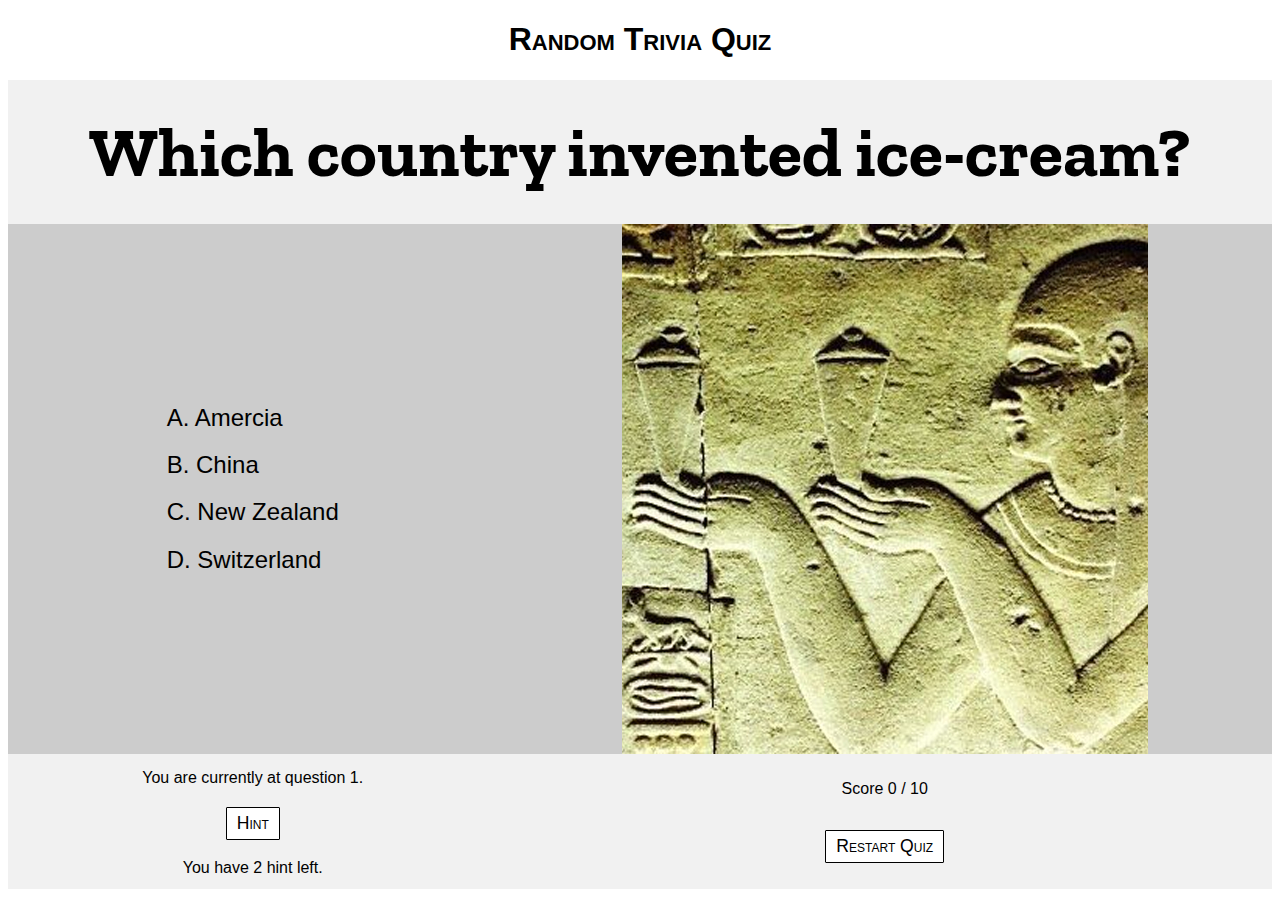
<file: index.html>
<!DOCTYPE html>
<html lang="en">
<head>
    <meta charset="utf-8">
    <title>Random Trivia Quiz</title>
	<script src="quizproject.js"></script>
	<link rel="stylesheet" type="text/css" href="quizproject.css">
	<meta name="viewport" content="width=device-width, initial-scale=1.0">
    
    <link rel="manifest" href="manifest.json">
  
</head>
<body onLoad="loadQuestion()">

<div id="lightbox" onclick="closeLightBox()">
   <div id="message">This is the message</div>
</div>

<div id="lightbox2">
   <div id="message2">This is the message2</div>
</div>
<h1 id="topheader">Random Trivia Quiz</h1>

<div class="grid-container">

  <div class="header">
    <div id="question">The Question</div>
  </div>
  
  <div class="left">
    <div>
    
     <div class="options" id="a" onclick="markIt('a')">A.</div>
	 <div class="options" id="b" onclick="markIt('b')">B.</div>
     <div class="options" id="c" onclick="markIt('c')">C.</div>
	 <div class="options" id="d" onclick="markIt('d')">D.</div>
	</div>
  </div> 

  
  <div class="right"> <img id="image" src="quizimages/q1.jpg" alt=""></div>
  
  <div class="footer1">
	<div id="countdown">
	</div>
    <span id="currentqst"></span>
	<p><span id="hint" onclick="showHint()" >Hint</span></p>
	<span id="hintsleft"></span>
  </div>
  
  <div class="footer2">
    <p>Score  <span id="score">0/10</span></p>
	<p><span id="restart" onclick="reStart()" >Restart Quiz</span></p>
  </div>
</div>

</body>
</html>
</file>
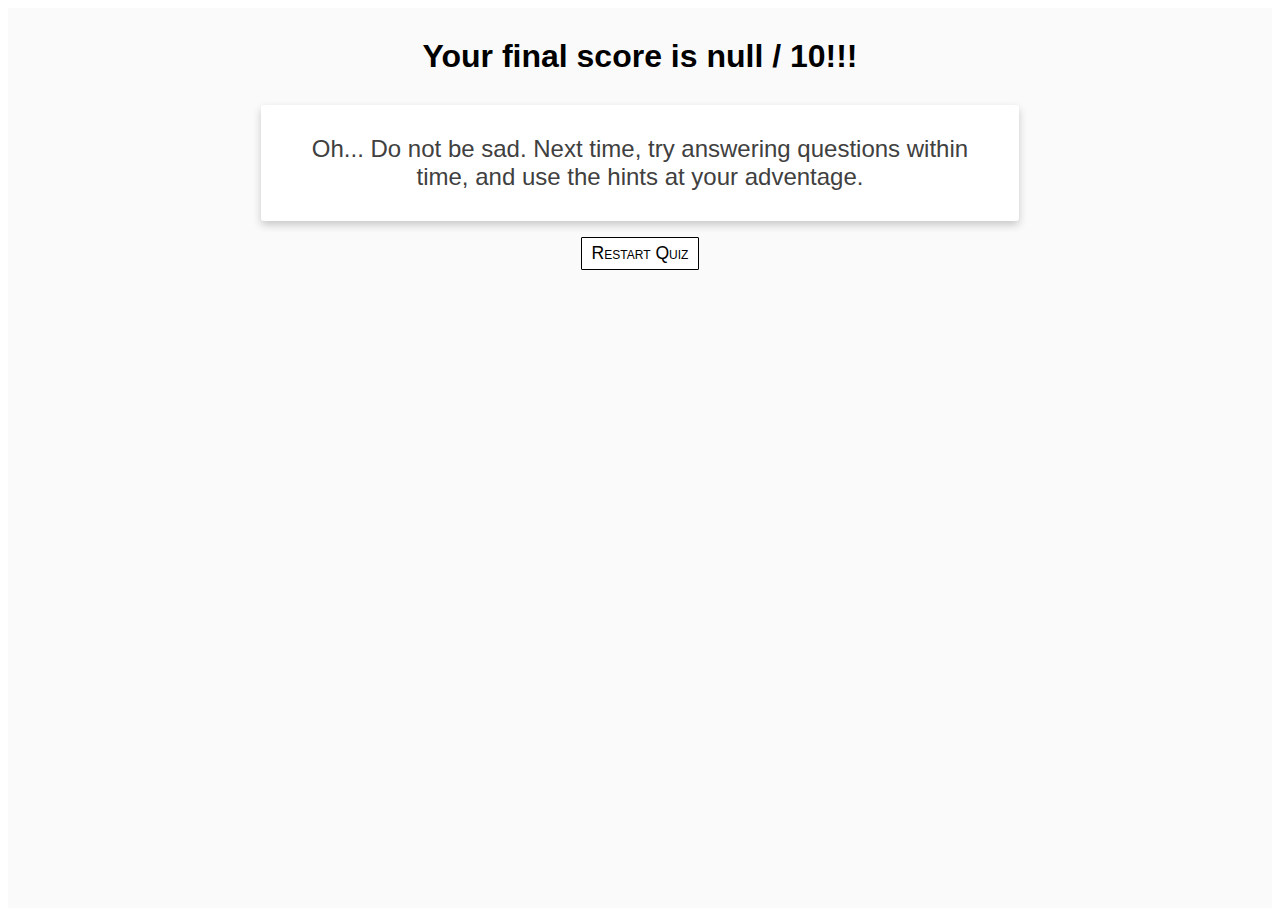
<file: end.html>
<!DOCTYPE html>
  <html lang="en">
<head>
    <meta charset="utf-8">
    <title>Random Trivia Quiz</title>
	<script src="quizproject.js"></script>
	<link rel="stylesheet" type="text/css" href="quizproject.css">
	<meta name="viewport" content="width=device-width, initial-scale=1.0">
    
    <link rel="manifest" href="manifest.json">
  
</head>
  
  <body  onLoad="endScreen()">
    <!-- page content -->
	<div id="warp">
	<h1  id="endscore">Your Score is</h1>
	
	<span id="endreply" ></span>
	
	
	<p><span id="restart" onclick="reStart()" >Restart Quiz</span></p>
	</div>
  </body>
  
</html>
</file>
<file: quizproject.css>
@import url('https://fonts.googleapis.com/css2?family=Zilla+Slab&display=swap');


* {
  box-sizing: border-box;
}

body {
  font-family: Arial, Helvetica, sans-serif;
  background-color:white;
}

/* Style the header */


/* The grid container */
.grid-container {
  display: grid;
  grid-template-areas: 
      'header' 
      'left' 
      'right' 
      'footer1'
	  'footer2';
      
}

.header {
  grid-area: header;
  background-color: #f1f1f1;
  padding: 30px;
  text-align: center;
  font-size: 35px;
}
  
 

.left,
.right,
.header,
.footer1, .footer2 {
  
  display:grid;
  justify-items:center;  
  align-items:center;  
}

/* Style the left column */
.left {
  grid-area: left;
  background-color: #ccc;
}


/* Style the right column */
.right {
  grid-area: right;
  background-color: #ccc;
}

/* Style the footer */
.footer1 {
  grid-area: footer1;
  background-color: #f1f1f1;
  padding: 10px;
  text-align: center;
}

.footer2 {
  grid-area: footer2;
  background-color: #f1f1f1;
  padding: 10px;
  text-align: center;
}


#question {
  font-size: 2em;
  font-weight:bold;
  font-family: 'Zilla Slab', serif;
}


.options {
   font-size:1.5em;
   padding:0.4em;
   cursor: pointer;
}

.options:hover{
	outline: solid 1px white;
	background: #888888;
	color: #fff;
}

#lightbox2{
	display:none;
}

#lightbox , #lightbox2{
  position:fixed;
  top:0px;
  left:0px;
  width:100%;
  height:100%;
  background-color:rgba(0,0,0,0.8);

}

#message , #message2{
    width:80%;
    min-width:400px;
    padding:20px;
    background-color:#fafafa;
    color:#404040;
    text-align:center;
    font-size:4em;
    font-weight:bold;
    /* vertically and horizontally center the text */
    position: absolute;
    top: 50%;
    left: 50%;
    transform: translate(-50%, -50%);  
	border-radius: 10px;
}

#countdown{
	font-weight: bold;
}

#hint , #restart{
	background-color: white;
	border-radius: 1px;
	border: 0.1px solid black;
	padding: 5px 10px 5px 10px;
	font-size: 1.1rem;
	font-variant: small-caps;
	cursor: pointer;
	transition: 0.3s ease-in;
	display:table;
margin:0 auto;
}

#hint:hover , #restart:hover{
	background-color: #f0d07a;
	color: #fff;
}

#topheader{
	text-align: center;
	font-weight: extra-bold;
	font-variant: small-caps;
}

#endscore{
	text-align: center;
	margin: 0;
	padding: 30px;
}

#endreply{
	color: #404040;
	font-size: 1.5rem;
	width: 60%;
	display: block;
	text-align: center;
	margin: auto;
	background-color: #fff;
	padding: 30px;
	box-shadow: 0 4px 8px 0 rgb(0 0 0 / 20%);
	border-radius: 3px;
}

#warp{
	background-color: #fafafa;
	height: 100vh;
}


/* Desktop Version */
@media (min-width: 768px) {
	
 .grid-container  {
  grid-template-areas: 
    'header header header header' 
    'left left right right' 
    'footer1 footer1 footer2 footer2';

  
  }
}
</file>
